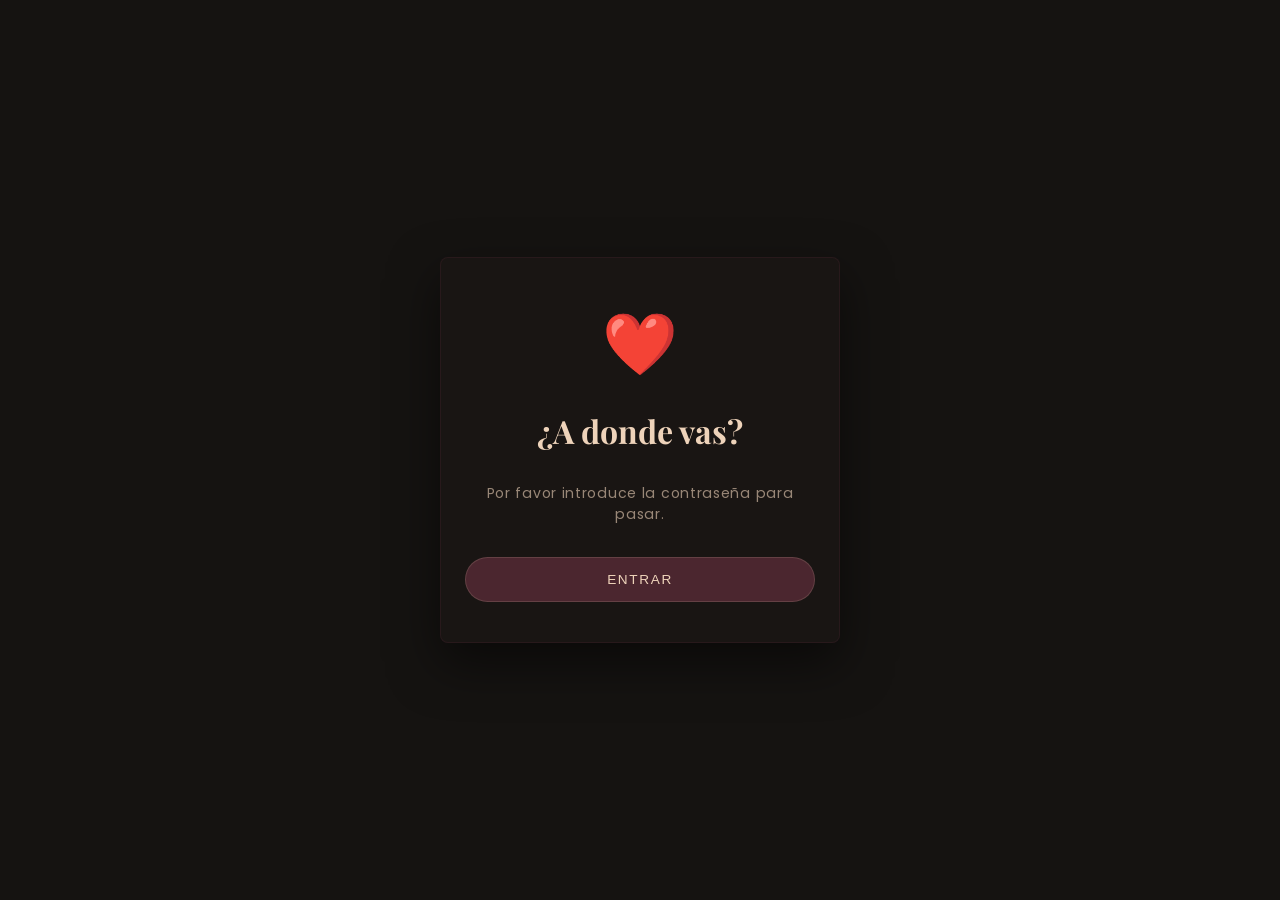
<file: index.html>
<!DOCTYPE html>
<html lang="es">
<head>
  <meta charset="UTF-8">
  <meta name="viewport" content="width=device-width, initial-scale=1.0">
  <title>Acceso Privado</title>
  <link href="https://fonts.googleapis.com/css2?family=Poppins:wght@300;400;500;600&family=Playfair+Display:ital,wght=0,700;1,400&display=swap" rel="stylesheet">
  <style>
    *, *::before, *::after { box-sizing: border-box; margin: 0; padding: 0; }
    
    body {
      min-height: 100vh;
      background: #151311; /* Obsidian Ink */
      display: flex;
      flex-direction: column;
      align-items: center;
      justify-content: center;
      color: #EED3BA; /* Almond Hearth */
      font-family: 'Poppins', sans-serif;
      text-align: center;
      padding: 20px;
      overflow: hidden;
    }
    .lock-card {
      max-width: 400px;
      width: 100%;
      padding: 40px 24px;
      background: rgba(75, 38, 47, 0.1); /* Sutil Velvet */
      border: 1px solid rgba(75, 38, 47, 0.3);
      border-radius: 8px;
      box-shadow: 0 20px 50px rgba(0,0,0,0.5);
    }
    .lock-icon {
      font-size: 3.8rem;
      margin-bottom: 20px;
      display: inline-block;
      animation: heartbeat 1.4s ease-in-out infinite;
    }
    h2 {
      font-family: 'Playfair Display', serif;
      font-size: 2rem;
      margin-bottom: 10px;
      color: #EED3BA;
    }
    p {
      font-size: .88rem;
      opacity: 0.6;
      margin-bottom: 32px;
      letter-spacing: 0.05em;
      line-height: 1.5;
    }
    .btn-unlock {
      background: #4B262F; /* Velvet Curfew */
      color: #EED3BA;
      border: 1px solid rgba(238,211,186,0.15);
      padding: 14px 40px;
      font-size: .85rem;
      border-radius: 30px;
      cursor: pointer;
      font-weight: 500;
      letter-spacing: 0.12em;
      text-transform: uppercase;
      transition: all 0.25s ease;
      width: 100%;
    }
    .btn-unlock:hover {
      background: #63323E;
      transform: scale(1.03);
      box-shadow: 0 8px 20px rgba(75,38,47,0.4);
    }
    @keyframes heartbeat {
      0%, 100% { transform: scale(1); }
      14% { transform: scale(1.15); }
      28% { transform: scale(1); }
      42% { transform: scale(1.08); }
      56% { transform: scale(1); }
    }
  </style>
</head>
<body>

  <div class="lock-card">
    <div class="lock-icon">❤️</div>
    <h2>¿A donde vas?</h2>
    <p><br>Por favor introduce la contraseña para pasar.</p>
    <button type="button" class="btn-unlock" id="btnAcceso">Entrar</button>
  </div>

<script>
  // 🔑 Contraseña encriptada segura (Clave real: boda2026)
  const HASH_CORRECTO = "66ef782705753c9ea5bdd1fa49f611d43d6384434e6b3ac2f75c9e44cb0316fc";

  document.getElementById('btnAcceso').addEventListener('click', async () => {
    try {
      const password = prompt("Introduce la contraseña de acceso: ♥");
      if (!password) return;

      if (!window.crypto || !window.crypto.subtle) {
        alert("Por seguridad del navegador, los accesos seguros requieren el link en vivo de internet (HTTPS). ¡Sube los cambios para probarlo!");
        return;
      }

      // Encriptación instantánea SHA-256
      const encoder = new TextEncoder();
      const data = encoder.encode(password);
      const buffer = await window.crypto.subtle.digest('SHA-256', data);
      const hashArray = Array.from(new Uint8Array(buffer));
      const hashHex = hashArray.map(b => b.toString(16).padStart(2, '0')).join('');

      if (hashHex === HASH_CORRECTO) {
        // Al poner la clave bien, saltamos directo a la página de las cartas
        window.location.href = "home.html";
      } else {
        alert("Contraseña incorrecta... Acceso denegado. ❌");
      }
    } catch (error) {
      alert("Error en el sistema de verificación.");
    }
  });
</script>

</body>
</html>
</file>
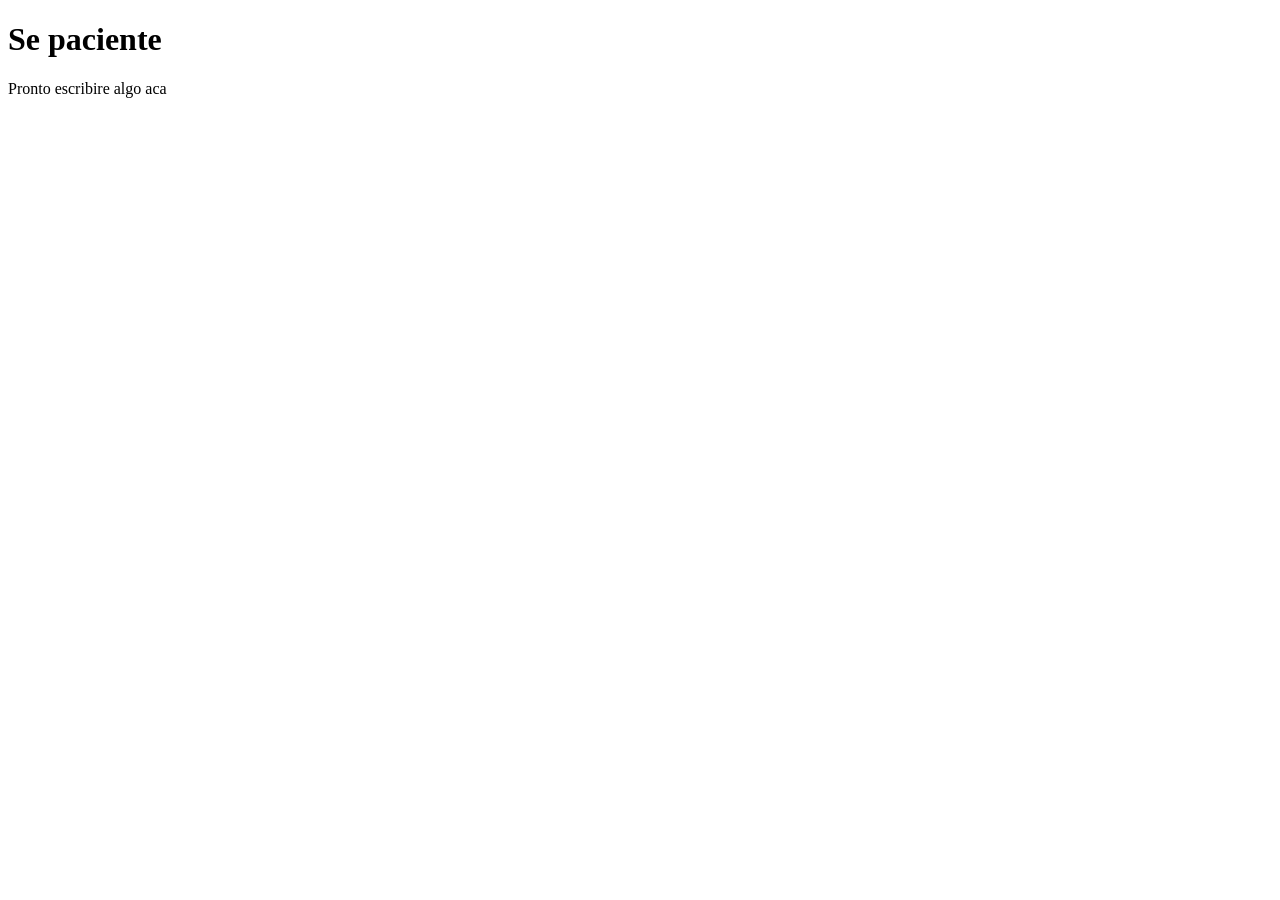
<file: tarjeta2.html>
<!DOCTYPE html>
<html lang="en">
<head>
    <meta charset="UTF-8">
    <meta name="viewport" content="width=device-width, initial-scale=1.0">
    <title>Document</title>
</head>
<body>
    <h1>Se paciente</h1>
    <p>Pronto escribire algo aca</p>
</body>
</html>
</file>
